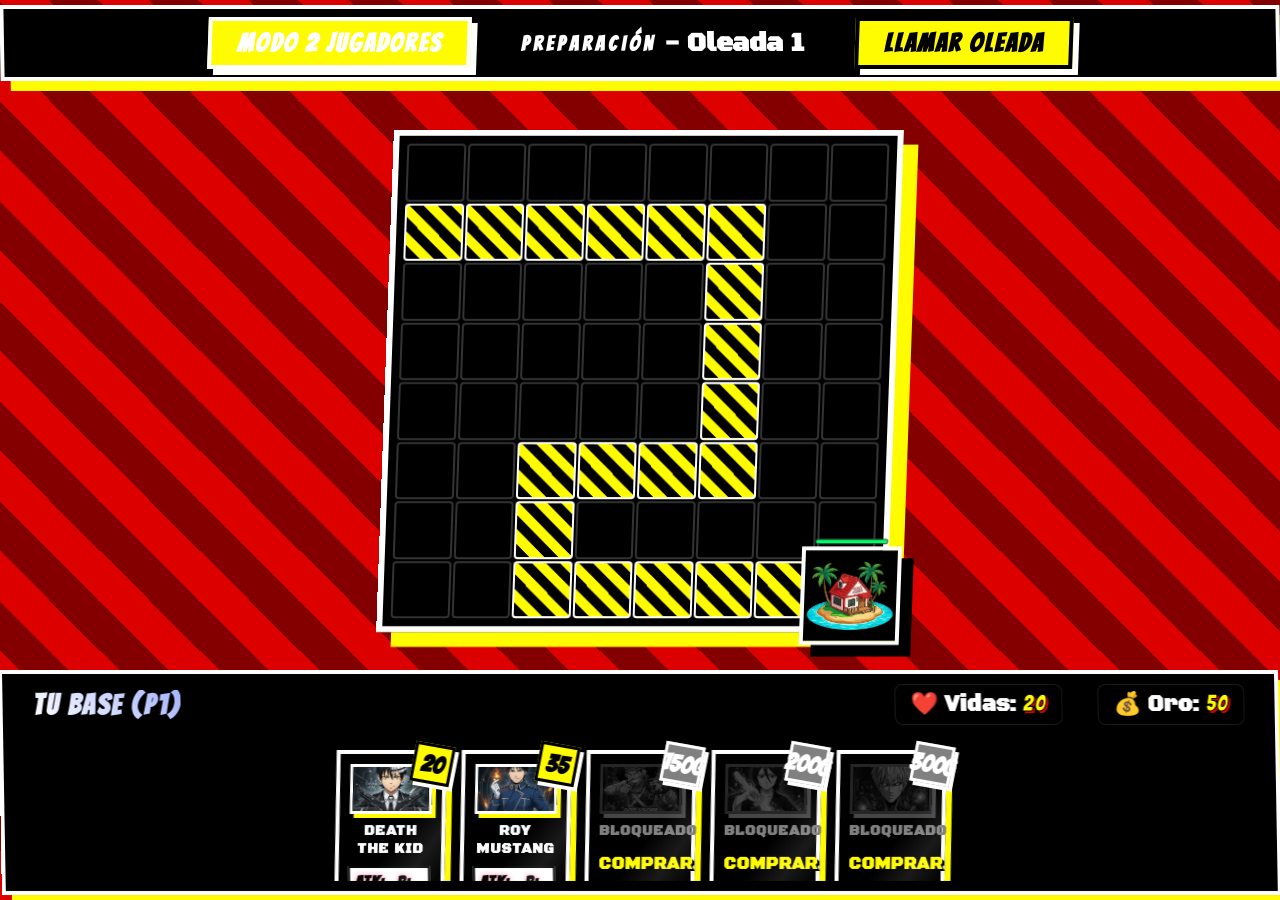
<file: project/index.html>
<!DOCTYPE html>
<html lang="en">
<head>
    <meta charset="UTF-8">
    <meta name="viewport" content="width=device-width, initial-scale=1.0">
    <title>Anime Tower Defense Board</title>
    <link rel="stylesheet" href="css/main.css">
    <link rel="stylesheet" href="css/ui.css">
    <link rel="stylesheet" href="css/board.css">
    <link rel="stylesheet" href="css/cards.css">
    <link href="https://fonts.googleapis.com/css2?family=Orbitron:wght@400;700&display=swap" rel="stylesheet">
</head>
<body>
    <div id="game-container">
        <header id="status-bar" class="enemy-panel" style="justify-content:center; align-items:center;">
            <button id="btn-toggle-2p" class="btn-neon" style="margin-right: 30px; border-color: var(--color-neon-cyan); color: var(--color-neon-cyan);">Modo 2 Jugadores</button>
            <h2 id="turn-header" style="animation:none; margin: 0 20px;">
                <span id="turn-indicator">Preparación</span> - Oleada <span id="wave-counter">1</span>
            </h2>
            <button id="btn-next-wave" class="btn-neon" style="margin-left: 30px;">Llamar Oleada</button>
        </header>

        <main id="board-area">
            <div id="board-wrapper-p1" class="board-wrapper active-board">
                <div id="grid-container-p1" class="grid-container" style="position: relative;">
                    <div id="entities-layer-p1" class="entities-layer" style="position: absolute; top:0; left:0; width:100%; height:100%; pointer-events:none; z-index:15;"></div>
                </div>
            </div>
            <div id="board-wrapper-p2" class="board-wrapper hidden-board" style="display: none;">
                <div id="grid-container-p2" class="grid-container" style="position: relative;">
                    <div id="entities-layer-p2" class="entities-layer" style="position: absolute; top:0; left:0; width:100%; height:100%; pointer-events:none; z-index:15;"></div>
                </div>
            </div>
        </main>

        <footer id="player1-ui" class="player-panel ally-panel">
            <div class="player-header">
                <h2 id="player-name-label" class="player-name">Tu Base (P1)</h2>
                <div class="stats">
                    <p>❤️ Vidas: <span id="p1-hp">20</span></p>
                    <p>💰 Oro: <span id="p1-gold">50</span></p>
                </div>
            </div>
            <div id="hand-container" class="cards-hand"></div>
        </footer>
    </div>

    <div id="dice-modal" class="modal-overlay hidden">
        <div class="modal-content enemy-panel">
            <h2 class="player-name" style="text-align: center; margin-bottom: 20px;">Lanzamiento de Recompensa</h2>
            <div id="dice-container" class="dice">
                <div class="dice-face" id="dice-face">🎲</div>
            </div>
            <p id="dice-result-text" style="font-size: 1.5rem; text-align: center; margin: 20px 0; color: white; text-shadow: 2px 2px 0px var(--color-bg-dark);">Tu destino te aguarda...</p>
            <button id="btn-roll-dice" class="btn-neon" style="display: block; margin: 0 auto;">Lanzar Dado</button>
            <button id="btn-claim-reward" class="btn-neon hidden" style="display: none; margin: 0 auto; border-color: var(--color-neon-pink); color: var(--color-neon-pink);">Reclamar Botín</button>
        </div>
    </div>

    <script type="module" src="js/main.js"></script>
</body>
</html>
</file>
<file: project/css/main.css>
@import url('https://fonts.googleapis.com/css2?family=Bangers&display=swap');
@import url('https://fonts.googleapis.com/css2?family=Black+Ops+One&display=swap');

:root {
    --color-bg-dark: #dc0000; 
    --color-neon-cyan: #ffffff; 
    --color-neon-pink: #000000; 
    --color-neon-green: #fffb00; 
    --color-neon-gold: #000000; 
    --color-text-main: #ffffff; 
    --color-panel-bg: #000000; 
    
    --font-anime: 'Bangers', cursive;
    --font-body: 'Black Ops One', sans-serif;
}

* {
    margin: 0;
    padding: 0;
    box-sizing: border-box;
}

@keyframes slideStripe {
    0% { background-position: 0 0; }
    100% { background-position: 100px 100px; }
}

body {
    background-color: var(--color-bg-dark);
    background-image: repeating-linear-gradient(
        45deg,
        transparent,
        transparent 35px,
        rgba(0, 0, 0, 0.4) 35px,
        rgba(0, 0, 0, 0.4) 70px
    );
    background-size: 100px 100px;
    animation: slideStripe 3s linear infinite;
    color: var(--color-text-main);
    font-family: var(--font-body);
    font-size: 1.1rem;
    overflow: hidden; 
}

#game-container {
    display: flex;
    flex-direction: column;
    height: 100vh;
}
</file>
<file: project/css/ui.css>
.player-panel {
    display: flex;
    justify-content: space-between;
    align-items: center;
    padding: 10px 30px;
    background: var(--color-panel-bg);
    border: 4px solid white;
    box-shadow: 10px 10px 0px var(--color-neon-green);
    color: white;
    z-index: 10;
    position: relative;
    max-height: 25vh; 
    transform: skew(-1deg);
}

.enemy-panel {
    border: 4px solid white;
    background: var(--color-panel-bg);
    box-shadow: 10px 10px 0px var(--color-neon-green);
    color: white;
    border-radius: 0;
    transform: skew(1deg);
}

.ally-panel {
    border: 4px solid white;
    background: var(--color-panel-bg);
    box-shadow: 10px 10px 0px var(--color-neon-green);
    color: white;
    border-radius: 0;
    flex-direction: column;
    gap: 15px;
    transform: skew(1deg) translateY(-5px);
}

.player-header {
    width: 100%;
    display: flex;
    justify-content: space-between;
    align-items: center;
}

.player-name {
    font-family: var(--font-anime);
    font-size: 1.8rem;
    text-transform: uppercase;
    letter-spacing: 2px;
    background: linear-gradient(45deg, #fff, #a5b4fc);
    -webkit-background-clip: text;
    background-clip: text;
    -webkit-text-fill-color: transparent;
    color: transparent;
}

.stats p {
    font-size: 1.4rem;
    font-weight: 700;
    display: inline-block;
    margin-left: 30px;
    padding: 5px 15px;
    border-radius: 8px;
    background: rgba(0, 0, 0, 0.3);
    border: 1px solid rgba(255, 255, 255, 0.1);
    backdrop-filter: blur(5px);
}

.stats p span {
    color: var(--color-neon-green);
    font-size: 1.3rem;
    font-family: var(--font-anime);
    letter-spacing: 2px;
    -webkit-text-stroke: 1px black;
    text-shadow: 2px 2px 0px var(--color-bg-dark); 
}

#status-bar {
    display: flex;
    justify-content: space-between;
    align-items: center;
    padding: 8px 30px;
    margin: 5px 0;
}

#turn-indicator {
    font-family: var(--font-anime);
    font-size: 1.3rem;
    text-transform: uppercase;
    letter-spacing: 4px;
    animation: blinkText 2s infinite;
}

@keyframes blinkText {
    0%, 100% { opacity: 1; }
    50% { opacity: 0.7; }
}

.btn-neon {
    background: var(--color-neon-green);
    border: 4px solid black;
    color: black;
    padding: 8px 25px;
    font-family: var(--font-anime);
    font-size: 1.6rem;
    font-weight: 900;
    letter-spacing: 2px;
    cursor: pointer;
    transition: all 0.1s ease;
    border-radius: 0;
    box-shadow: 6px 6px 0px white; 
    transform: skew(-3deg);
}

.btn-neon:hover {
    background: white;
    color: black;
    box-shadow: 2px 2px 0px white;
    transform: skew(-3deg) translate(4px, 4px);
}

.modal-overlay {
    position: fixed;
    top: 0; left: 0; width: 100%; height: 100%;
    background: rgba(220, 0, 0, 0.8); 
    display: flex;
    justify-content: center;
    align-items: center;
    z-index: 1000;
    opacity: 1;
    transition: opacity 0.3s ease;
}

.modal-overlay.hidden {
    opacity: 0;
    pointer-events: none;
}

.modal-content {
    background: black; 
    padding: 40px;
    border-radius: 0;
    width: 450px;
    display: flex;
    flex-direction: column;
    border: 6px solid white;
    box-shadow: 15px 15px 0px white; 
    transform: skew(-2deg);
    color: white;
}

.dice {
    font-size: 7rem;
    text-align: center;
    margin: 20px 0;
    cursor: pointer;
    transition: transform 0.2s;
    text-shadow: 0 4px 20px rgba(255, 255, 255, 0.3);
}

.dice.rolling {
    animation: shake 0.4s infinite linear;
}

@keyframes shake {
    0% { transform: translate(1px, 1px) rotate(0deg); }
    10% { transform: translate(-3px, -2px) rotate(-15deg); }
    20% { transform: translate(-5px, 0px) rotate(15deg); }
    30% { transform: translate(5px, 2px) rotate(0deg); }
    40% { transform: translate(1px, -1px) rotate(15deg); }
    50% { transform: translate(-1px, 2px) rotate(-15deg); }
    60% { transform: translate(-5px, 1px) rotate(0deg); }
    70% { transform: translate(5px, 1px) rotate(-15deg); }
    80% { transform: translate(-1px, -1px) rotate(15deg); }
    90% { transform: translate(1px, 2px) rotate(0deg); }
    100% { transform: translate(1px, -2px) rotate(-15deg); }
}
</file>
<file: project/css/board.css>
#board-area {
    flex-grow: 1;
    display: flex;
    justify-content: center;
    align-items: center;
    gap: 40px;
    padding: 10px;
    perspective: 1000px; 
    min-height: 0;
    overflow: hidden;
}

.board-wrapper {
    display: flex;
    flex-direction: column;
    align-items: center;
    transition: transform 0.3s ease, filter 0.3s ease;
}

.board-wrapper.inactive-board {
    filter: brightness(0.4) grayscale(50%);
    transform: scale(0.9);
    pointer-events: none;
}

.grid-container {
    display: grid;
    grid-template-columns: repeat(8, min(6.5vh, 7.5vw, 70px));
    grid-template-rows: repeat(8, min(6.5vh, 7.5vw, 70px));
    gap: 2px;
    padding: 8px;
    background: #000000; 
    border: 6px solid white;
    border-radius: 0;
    box-shadow: 15px 15px 0px var(--color-neon-green);
    transform: rotateX(10deg) skew(-2deg); 
    transition: transform 0.5s ease;
}

.grid-container:hover {
    transform: rotateX(0deg);
}

.grid-cell {
    background-color: transparent;
    border: 2px solid #333333; 
    width: 100%;
    height: 100%;
    transition: all 0.3s;
    position: relative;
    display: flex;
    justify-content: center;
    align-items: center;
    border-radius: 4px;
}

.grid-cell:hover {
    background-color: var(--color-neon-green); 
    border-color: white;
    transform: scale(1.05); 
    z-index: 5;
    box-shadow: 4px 4px 0px white;
}

.grid-cell.drag-over {
    background-color: var(--color-bg-dark) !important;
    border-color: white;
    transform: scale(1.05);
    box-shadow: 4px 4px 0px white;
    z-index: 10;
}

.unit-token {
    width: 85%;
    height: 85%;
    border-radius: 50%;
    background-color: #000;
    background-size: cover;
    background-position: center;
    border: 3px solid;
    transition: all 0.3s cubic-bezier(0.175, 0.885, 0.32, 1.275);
    cursor: grab;
    z-index: 5;
    display: flex;
    justify-content: center;
    align-items: flex-end;
    pointer-events: auto; 
}

.unit-token:hover {
    transform: scale(1.1) translateY(-5px);
}

.unit-token:active {
    cursor: grabbing;
    transform: scale(0.95);
}

.unit-p1 {
    border: 4px solid white;
    border-radius: 0;
    box-shadow: 6px 6px 0px var(--color-neon-green);
}

.unit-p2 {
    border: 4px solid white;
    border-radius: 50%; 
    box-shadow: 6px 6px 0px var(--color-neon-green);
}

.unit-hp {
    background: black;
    color: white;
    font-size: 14px;
    font-family: var(--font-anime);
    font-weight: 900;
    padding: 2px 8px;
    border-radius: 0;
    transform: translateY(15px) skew(-5deg);
    border: 3px solid white;
    box-shadow: 4px 4px 0px var(--color-bg-dark);
}

@keyframes bob {
    0% { transform: translateY(0px) scale(1); }
    50% { transform: translateY(-8px) scale(1.05); }
    100% { transform: translateY(0px) scale(1); }
}

.enemy-bob {
    animation: bob 1s infinite ease-in-out;
    transition: left 0.05s linear, top 0.05s linear;
}

.hp-bg {
    position: absolute;
    top: -12px;
    left: 10%;
    width: 80%;
    height: 6px;
    background-color: rgba(0,0,0,0.8);
    border: 1px solid rgba(255,255,255,0.2);
    border-radius: 4px;
    overflow: hidden;
}

.hp-fill {
    height: 100%;
    width: 100%;
    background-color: #00ff66;
    transition: width 0.2s ease-out, background-color 0.2s;
}
</file>
<file: project/css/cards.css>
#hand-container {
    width: 100%;
}

.cards-hand {
    display: flex;
    gap: 15px;
    padding: 10px 15px 20px;
    overflow-x: auto;
    justify-content: center;
    perspective: 1000px;
}

.card {
    width: 110px;
    height: 140px;
    background: black;
    border: 4px solid white;
    border-radius: 0;
    padding: 10px;
    display: flex;
    flex-direction: column;
    cursor: grab;
    transition: all 0.2s cubic-bezier(0.25, 0.8, 0.25, 1);
    position: relative;
    box-shadow: 6px 6px 0px var(--color-neon-green);
    transform: skew(-2deg);
    color: white;
}

.card::before {
    content: '';
    position: absolute;
    top: 0; left: 0; right: 0; bottom: 0;
    border-radius: 10px;
    background: linear-gradient(125deg, rgba(255,255,255, 0) 30%, rgba(255,255,255, 0.1) 40%, rgba(255,255,255, 0) 50%);
    background-size: 200% 200%;
    z-index: 2;
    pointer-events: none;
    transition: 0.5s ease;
}

.card:hover::before {
    background-position: 100% 100%;
}

.card:hover {
    transform: skew(-2deg) translateY(-5px) scale(1.05);
    border-color: white;
    box-shadow: 10px 10px 0px var(--color-neon-green);
    background: var(--color-bg-dark);
    z-index: 20;
}

.card:active {
    cursor: grabbing;
    transform: scale(0.95);
}

.card-cost {
    position: absolute;
    top: -10px;
    right: -10px;
    background: var(--color-neon-green);
    color: black;
    width: 40px;
    height: 40px;
    border-radius: 0;
    display: flex;
    justify-content: center;
    align-items: center;
    font-weight: 900;
    font-size: 1.5rem;
    font-family: var(--font-anime);
    box-shadow: 4px 4px 0px white;
    z-index: 3;
    border: 3px solid black;
    transform: rotate(10deg);
}

.card-img {
    width: 100%;
    height: 50px;
    object-fit: cover;
    border-radius: 0;
    background-color: transparent;
    border: 3px solid white;
    box-shadow: 4px 4px 0px var(--color-neon-green);
    position: relative;
    z-index: 1;
}

.card-title {
    font-size: 0.9rem;
    text-align: center;
    font-weight: 700;
    color: #f8fafc;
    margin: 8px 0;
    font-family: var(--font-body);
    text-transform: uppercase;
    letter-spacing: 1px;
}

.card-stats {
    display: flex;
    justify-content: space-between;
    font-size: 1.1rem;
    font-weight: bold;
    background: white; 
    color: black;
    padding: 5px;
    border-radius: 0;
    border: 2px solid black;
    font-family: var(--font-anime);
    letter-spacing: 1px;
    transform: skew(2deg);
}

.card-stats span {
    color: var(--color-neon-pink);
    text-shadow: 0 0 5px rgba(255, 0, 85, 0.5);
}

.dragging {
    opacity: 0.3 !important;
    transform: scale(0.8) !important;
}
</file>
